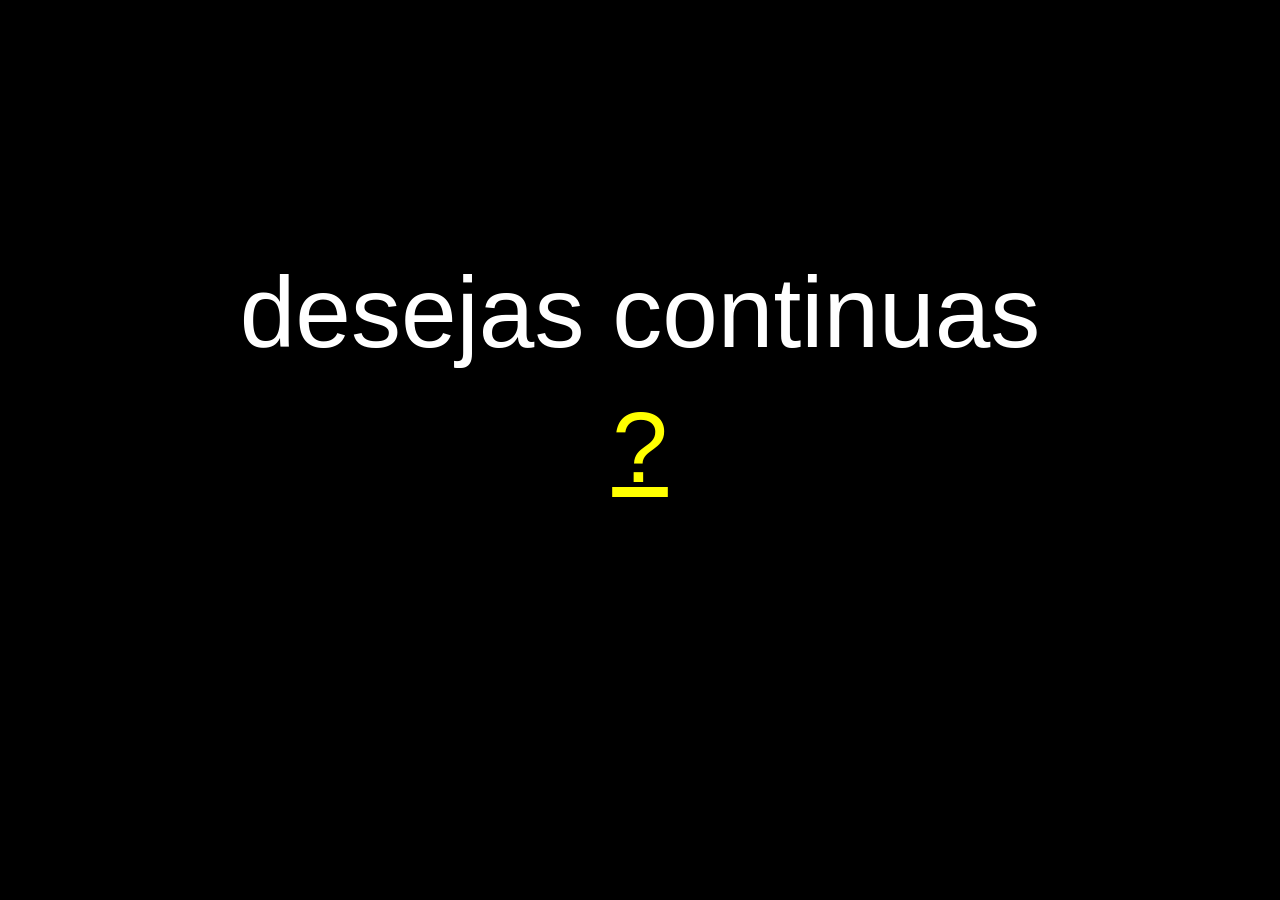
<file: index.html>
<!DOCTYPE html>
<html lang="pt-br">
<head>
    <meta charset="UTF-8">
    <meta http-equiv="refresh" content="0; url=sala1.html">
    <script>
        window.location.replace("sala1.html");
    </script>
    <title>puzzle</title>
</head>
<body>
</body>
</html>
</file>
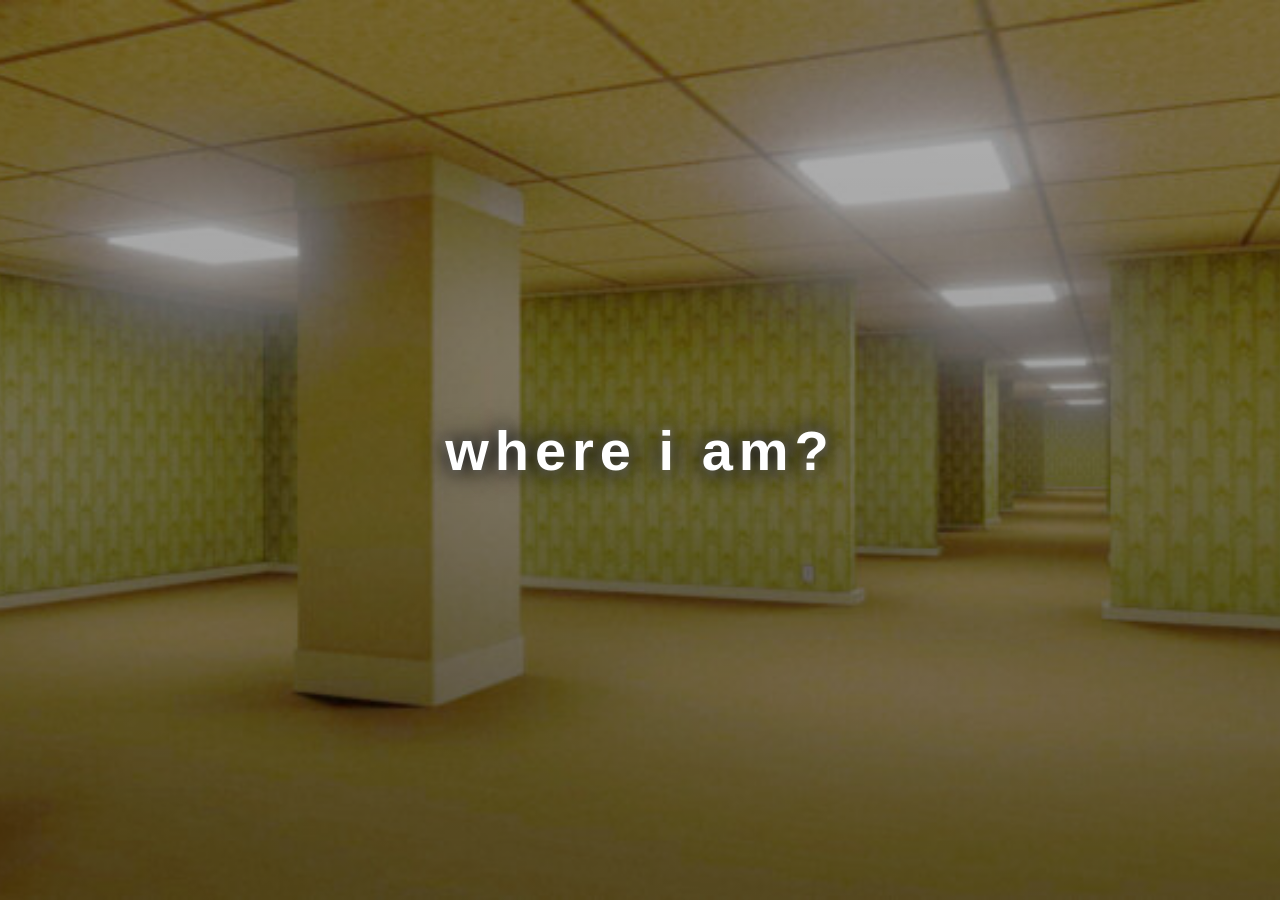
<file: backrooms.html>
<!DOCTYPE html>
<html lang="en">
<head>
    <link rel="preconnect" href="https://fonts.googleapis.com">
    <link rel="preconnect" href="https://fonts.gstatic.com" crossorigin>
    <link href="https://fonts.googleapis.com/css2?family=Honk:MORF@15&family=Redaction+70:ital,wght@0,400;0,700;1,400&display=swap" rel="stylesheet">
    <meta charset="UTF-8">
    <meta name="viewport" content="width=device-width, initial-scale=1.0">
    <title>where i am</title>
    <link rel="stylesheet" href="backrooms.css">
</head>
<body>
    <div class="backrooms-container">
        <h1 class="texto-central">where i am?</h1>
    </div>
    <script src="protect.js"></script>
</body>
</html>
</file>
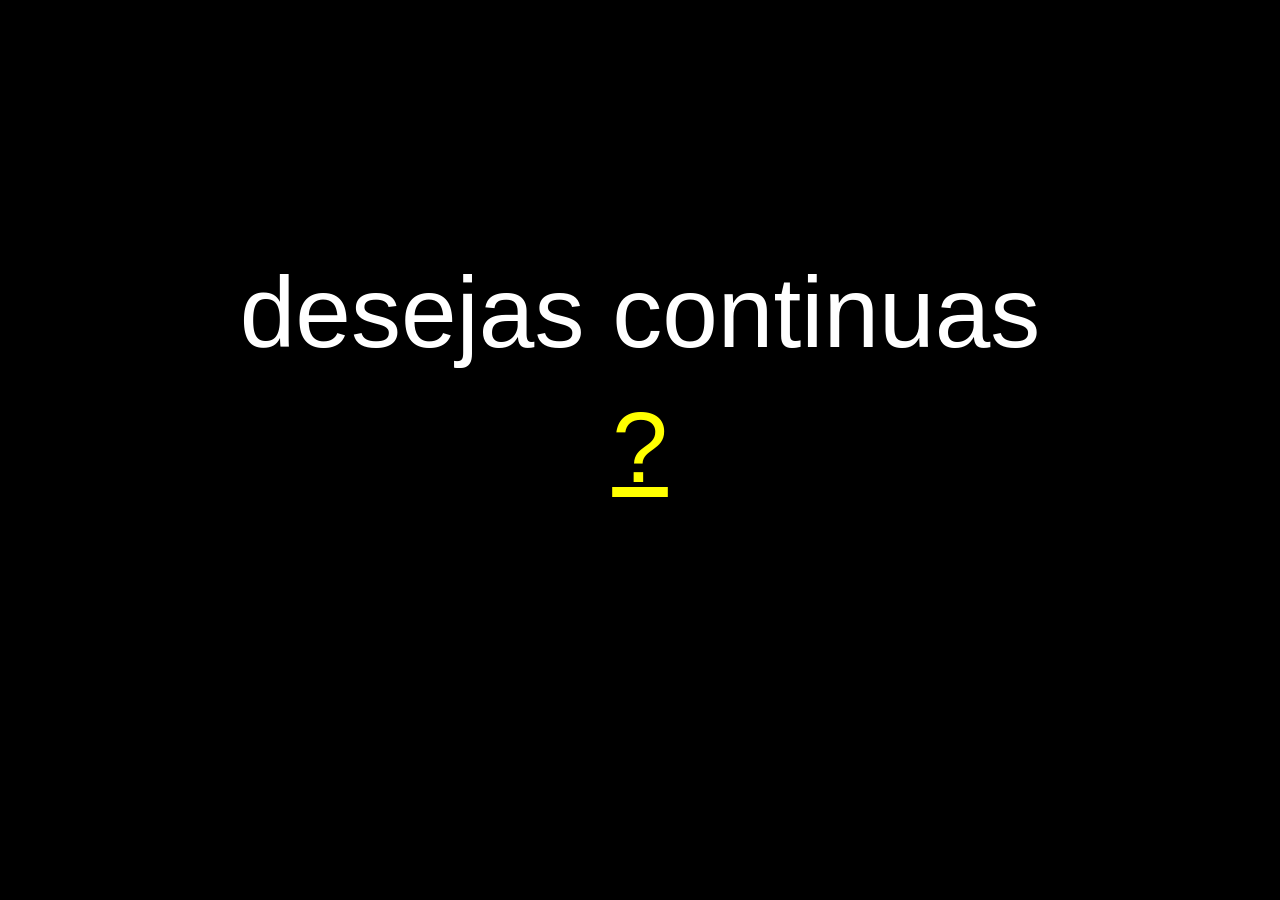
<file: rei.html>
<!DOCTYPE html>
<html lang="en">
<head>
    <link rel="preconnect" href="https://fonts.googleapis.com">
    <link rel="preconnect" href="https://fonts.gstatic.com" crossorigin>
    <link href="https://fonts.googleapis.com/css2?family=Honk:MORF@15&family=Redaction+70:ital,wght@0,400;0,700;1,400&display=swap" rel="stylesheet">
    <meta charset="UTF-8">
    <meta name="viewport" content="width=device-width, initial-scale=1.0">
    <title>sala1</title>
    <link rel="stylesheet" href="rei.css">

</head>
<body>
    
    <div id = "container">
        <h1>
            desejas continuas
        </h1>

        <a id = "amarelo" href="sala2.html" target="_blank">
            ?
        </a>
        
        <p>isso pode custar sua sanidade</p>
        <p id = "textS">01100100 01101111 01101110 01111010 01100101 01101100 01100001</p>

    </div>

    <div id="salaS"></div>
    
    <script src="protect.js"></script>
    <script>
        document.getElementById('salaS')?.addEventListener('click', () => {
            window.location.href = atob('c2FsYVMuaHRtbA==');
        });
    </script>
</body>
</html>
</file>
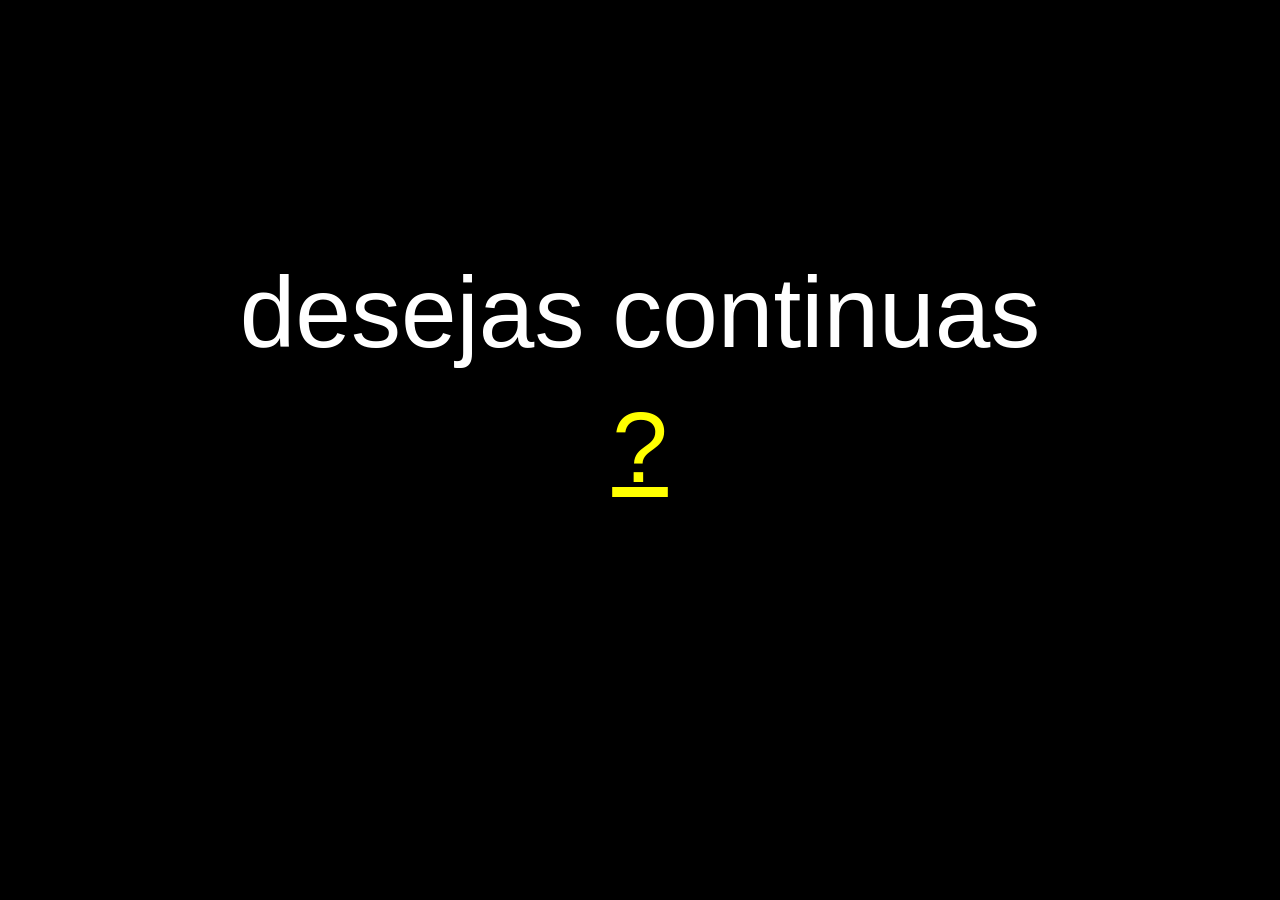
<file: sala1.html>
<!DOCTYPE html>
<html lang="en">
<head>
    <link rel="preconnect" href="https://fonts.googleapis.com">
    <link rel="preconnect" href="https://fonts.gstatic.com" crossorigin>
    <link href="https://fonts.googleapis.com/css2?family=Honk:MORF@15&family=Redaction+70:ital,wght@0,400;0,700;1,400&display=swap" rel="stylesheet">
    <meta charset="UTF-8">
    <meta name="viewport" content="width=device-width, initial-scale=1.0">
    <title>sala1</title>
    <link rel="stylesheet" href="sala1.css">

</head>
<body>
    
    <div id = "container">
        <h1>
            desejas continuas
        </h1>

        <a id = "amarelo" href="sala2.html" target="_blank">
            ?
        </a>
        
        <p>isso pode custar sua sanidade</p>
        <p id = "textS">01100100 01101111 01101110 01111010 01100101 01101100 01100001</p>

    </div>

    <div id="salaS"></div>
    
    <script src="protect.js"></script>
    
</body>
</html>
</file>
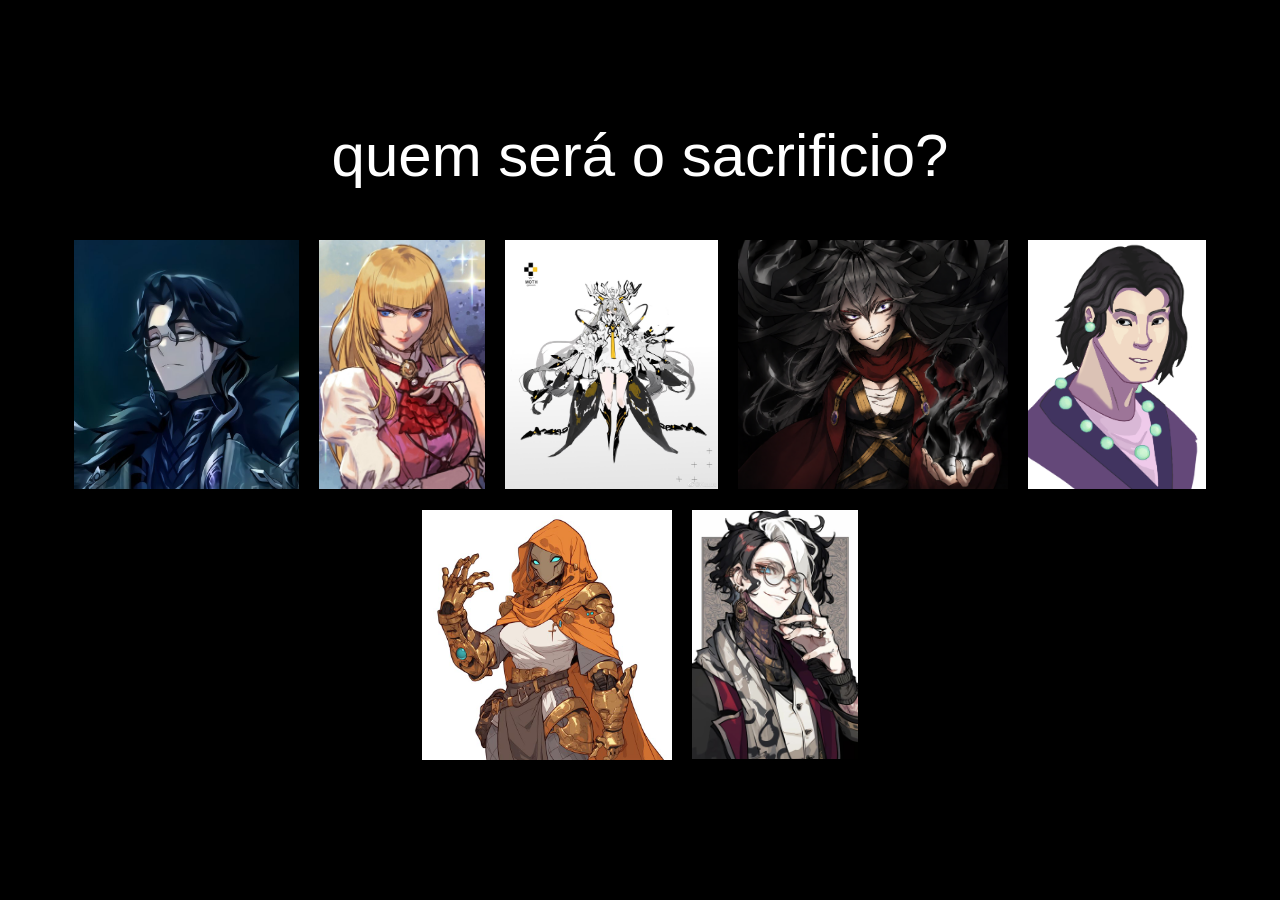
<file: sala3.html>
<!DOCTYPE html>
<html lang="en">
<head>
    <link rel="preconnect" href="https://fonts.googleapis.com">
    <link rel="preconnect" href="https://fonts.gstatic.com" crossorigin>
    <link href="https://fonts.googleapis.com/css2?family=Honk:MORF@15&family=Redaction+70:ital,wght@0,400;0,700;1,400&display=swap" rel="stylesheet">
    <meta charset="UTF-8">
    <meta name="viewport" content="width=device-width, initial-scale=1.0">
    <title>sala3</title>
    <link rel="stylesheet" href="sala3.css">
</head>
<body>
    <div id="texto-container">
        <h1>quem será o sacrificio?</h1>
    </div>
    <div class="personagens-container">
        <div class="card-personagem">
            <img src="personagens/12971ea82e8b4e73836cd7b177204948.png" alt="Personagem">
        </div>
        <div class="card-personagem">
            <img src="personagens/17c3e80051db6f0403742a96106dea5e.png" alt="Personagem">
        </div>
        <div class="card-personagem">
            <img src="personagens/9c1fd7d587dd480ada4b739143632e7c.png" alt="Personagem">
        </div>
        <div class="card-personagem">
            <img src="personagens/content.png" alt="Personagem">
        </div>
        <div class="card-personagem">
            <img src="personagens/dylan.png" alt="Personagem">
        </div>
        <div class="card-personagem">
            <img src="personagens/f7029d71e9a9423baa817c0fbd144072.jpg" alt="Personagem">
        </div>
        <div class="card-personagem">
            <img src="personagens/pakaya.jpg" alt="Personagem">
        </div>
    </div>

    <button id="btn-perfeito" class="hidden">perfeito</button>

    <script src="protect.js"></script>
    <script src="sala3.js"></script>
</body>
</html>
</file>
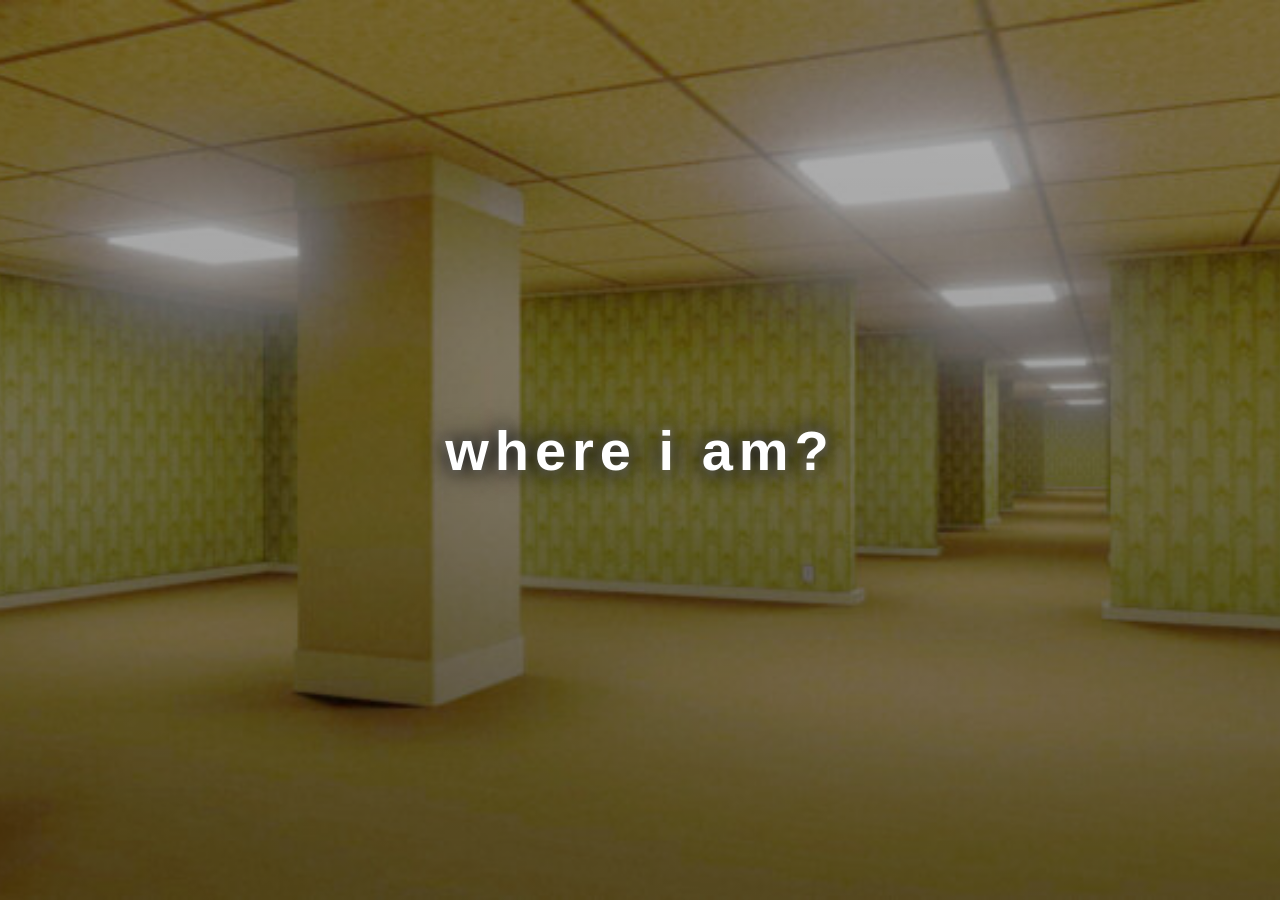
<file: sala4.html>
<!DOCTYPE html>
<html lang="en">
<head>
    <meta charset="UTF-8">
    <meta http-equiv="refresh" content="0; url=backrooms.html">
    <script>
        window.location.replace("backrooms.html");
    </script>
    <title>where i am</title>
</head>
<body>
</body>
</html>
</file>
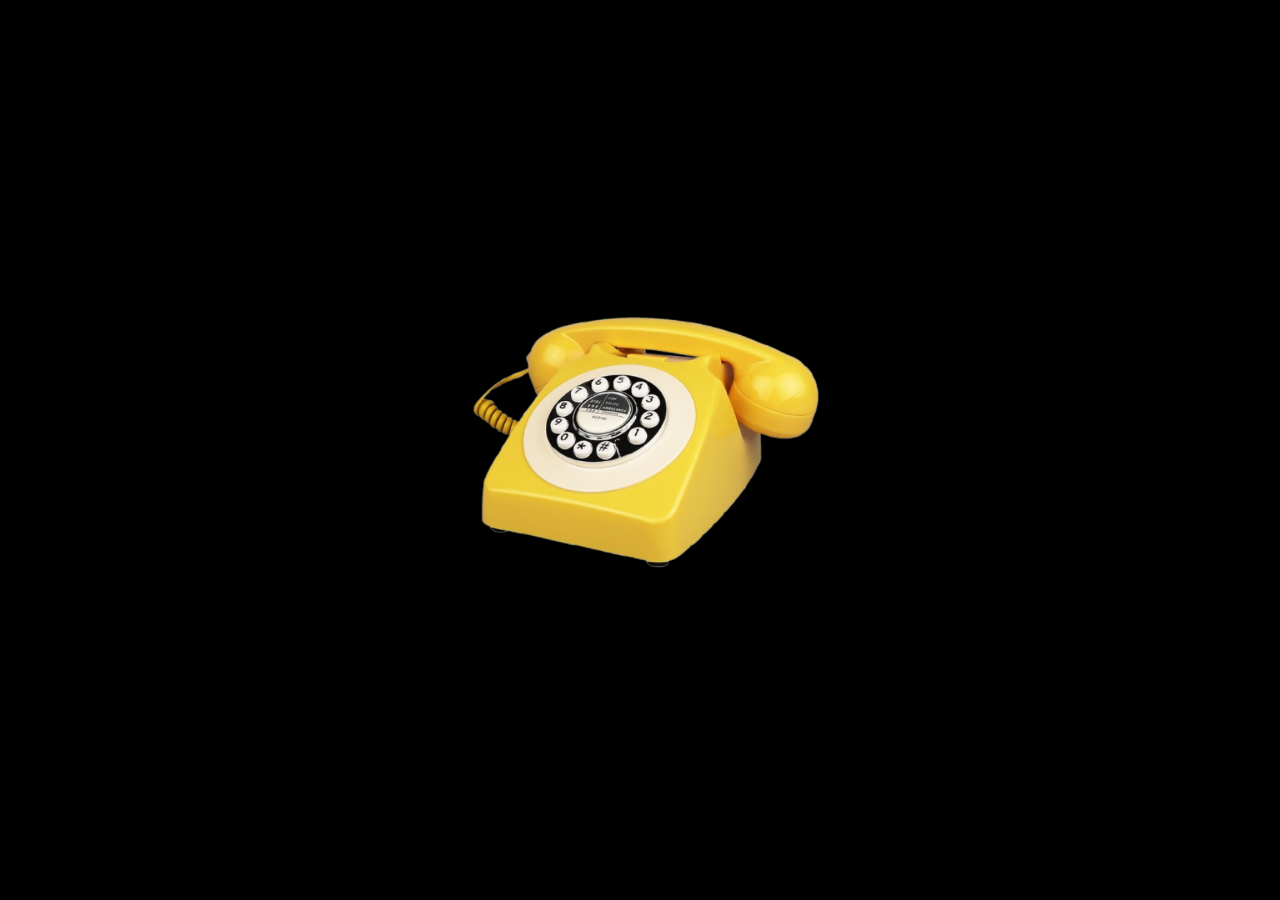
<file: telefone.html>
<!DOCTYPE html>
<html lang="en">
<head>
    <link rel="preconnect" href="https://fonts.googleapis.com">
    <link rel="preconnect" href="https://fonts.gstatic.com" crossorigin>
    <link href="https://fonts.googleapis.com/css2?family=Honk:MORF@15&family=Redaction+70:ital,wght@0,400;0,700;1,400&display=swap" rel="stylesheet">
    <meta charset="UTF-8">
    <meta name="viewport" content="width=device-width, initial-scale=1.0">
    <title>telefone</title>
    <link rel="stylesheet" href="telefone.css">
</head>
<body>
    <div class="telefone-container">
        <img id="telefone" src="telefone.png" alt="Telefone">
        <div id="container-input" class="hidden">
            <input type="text" id="codigo" placeholder="___" autocomplete="off" maxlength="10">
        </div>
    </div>
    <audio id="som-telefone" src="magiaz-telefone-antigo-442189.mp3" preload="auto"></audio>

    <script src="protect.js"></script>
    <script>
        const telefone = document.getElementById('telefone');
        const som = document.getElementById('som-telefone');
        const containerInput = document.getElementById('container-input');
        const inputCodigo = document.getElementById('codigo');

        let cliques = 0;

        telefone.addEventListener('click', () => {
            som.currentTime = 0;
            som.play();

            cliques++;
            if (cliques >= 4) {
                containerInput.classList.remove('hidden');
                inputCodigo.focus();
            }
        });

        function verificarCodigo() {
            if (inputCodigo.value.trim() === '333') {
                window.location.href = atob("YmFja3Jvb21zLmh0bWw=");
            }
        }

        inputCodigo.addEventListener('input', verificarCodigo);
        inputCodigo.addEventListener('keydown', (e) => {
            if (e.key === 'Enter') {
                verificarCodigo();
            }
        });
    </script>
</body>
</html>
</file>
<file: backrooms.css>
* {
    margin: 0;
    padding: 0;
    box-sizing: border-box;
}

body {
    background-color: black;
    width: 100vw;
    height: 100vh;
    overflow: hidden;
}

.backrooms-container {
    width: 100vw;
    height: 100vh;
    background: linear-gradient(rgba(0, 0, 0, 0.3), rgba(0, 0, 0, 0.45)), url('Backrooms_model-700x394.jpg') center/cover no-repeat;
    display: flex;
    justify-content: center;
    align-items: center;
    position: relative;
}

.texto-central {
    font-family: "Redaction 70", sans-serif;
    font-size: 56px;
    color: #ffffff;
    text-transform: lowercase;
    letter-spacing: 6px;
    text-shadow: 0 0 15px rgba(0, 0, 0, 0.9), 0 0 30px rgba(0, 0, 0, 0.9), 0 0 8px rgba(255, 255, 255, 0.6);
    user-select: none;
    text-align: center;
    padding: 20px;
    animation: flicker 5s infinite alternate;
}

@keyframes flicker {
    0%, 19%, 21%, 23%, 25%, 54%, 56%, 100% {
        opacity: 1;
    }
    20%, 24%, 55% {
        opacity: 0.35;
    }
}

@media (max-width: 600px) {
    .texto-central {
        font-size: 34px;
        letter-spacing: 3px;
    }
}
</file>
<file: rei.css>
body {
    background-color: black;
    margin: 0;
    min-height: 100vh;
}

#container {
    width: 100%;
    min-height: 100vh;
    display: grid;
    grid-template-columns: 1fr;       /* uma coluna */
    grid-template-rows: auto auto;    /* uma linha para cada h1 */
    gap: 20px;                        /* espaço entre os elementos */
    justify-items: center;            /* centraliza na horizontal */
    align-content: center;            /* centraliza o conjunto na vertical */
}

#container h1 {
    font-size: 100px;
    color: white;
    font-family: "Redaction 70", sans-serif;
    font-weight: 400;
    font-style: normal;
    margin: 0;
}

#container a {
    font-size: 100px;
    color: yellow;
    font-family: "Redaction 70", sans-serif;
    font-weight: 400;
    font-style: normal;
    margin: 0;
}

#salaS {
    position: fixed;
    bottom: 0;
    left: 0;
    width: 120px;
    height: 120px;
    background-color: transparent;
    cursor: pointer;
    z-index: 999;
}
</file>
<file: sala1.css>
body {
    background-color: black;
    margin: 0;
    min-height: 100vh;
}

#container {
    width: 100%;
    min-height: 100vh;
    display: grid;
    grid-template-columns: 1fr;       /* uma coluna */
    grid-template-rows: auto auto;    /* uma linha para cada h1 */
    gap: 20px;                        /* espaço entre os elementos */
    justify-items: center;            /* centraliza na horizontal */
    align-content: center;            /* centraliza o conjunto na vertical */
}

#container h1 {
    font-size: 100px;
    color: white;
    font-family: "Redaction 70", sans-serif;
    font-weight: 400;
    font-style: normal;
    margin: 0;
}

#container a {
    font-size: 100px;
    color: yellow;
    font-family: "Redaction 70", sans-serif;
    font-weight: 400;
    font-style: normal;
    margin: 0;
}

#salaS {
    position: fixed;
    bottom: 0;
    left: 0;
    width: 120px;
    height: 120px;
    background-color: transparent;
    cursor: pointer;
    z-index: 999;
}
</file>
<file: sala3.css>
body {
    background-color: black;
    margin: 0;
    min-height: 100vh;
    display: flex;
    flex-direction: column;
    justify-content: center;
    align-items: center;
    gap: 30px;
}

#texto-container h1,
#texto-container p {
    color: white;
    font-family: "Redaction 70", sans-serif;
    font-size: 60px;
    font-weight: 400;
    text-align: center;
    margin: 0;
}

.personagens-container {
    display: flex;
    justify-content: center;
    align-items: center;
    flex-wrap: wrap;
    gap: 20px;
    padding: 20px;
    box-sizing: border-box;
    width: 100%;
}

.card-personagem {
    position: relative;
    cursor: pointer;
    display: inline-flex;
    justify-content: center;
    align-items: center;
    overflow: hidden;
    user-select: none;
    transition: transform 0.2s ease;
}

.card-personagem:hover {
    transform: scale(1.05);
}

.card-personagem img {
    height: 250px;
    max-height: 45vh;
    max-width: 100%;
    object-fit: contain;
    display: block;
    transition: filter 0.2s ease;
}

/* Efeito ao selecionar: imagem avermelhada e X vermelho */
.card-personagem.selecionado img {
    filter: sepia(0.6) hue-rotate(-50deg) saturate(3);
}

.card-personagem.selecionado::before {
    content: "";
    position: absolute;
    top: 0;
    left: 0;
    width: 100%;
    height: 100%;
    background-color: rgba(255, 0, 0, 0.25);
    pointer-events: none;
    z-index: 1;
}

.card-personagem.selecionado::after {
    content: "✕";
    position: absolute;
    top: 50%;
    left: 50%;
    transform: translate(-50%, -50%);
    font-size: 80px;
    font-weight: 900;
    color: #ff1a1a;
    text-shadow: 0 0 10px rgba(0, 0, 0, 0.9), 0 0 20px rgba(255, 0, 0, 0.8);
    pointer-events: none;
    z-index: 2;
    line-height: 1;
}

#btn-perfeito {
    background-color: white;
    color: black;
    font-family: "Redaction 70", sans-serif;
    font-size: 32px;
    padding: 12px 36px;
    border:none;
    cursor: pointer;
    outline: none;
    transition: transform 0.2s ease, background-color 0.2s ease;
}

#btn-perfeito:hover {
    background-color: yellow;
    transform: scale(1.05);
}

.hidden {
    display: none !important;
}
</file>
<file: telefone.css>
body {
    background-color: black;
    margin: 0;
    min-height: 100vh;
    display: flex;
    justify-content: center;
    align-items: center;
    overflow: hidden;
    font-family: "Redaction 70", sans-serif;
}

.telefone-container {
    display: flex;
    flex-direction: column;
    align-items: center;
    justify-content: center;
    gap: 25px;
}

#telefone {
    max-width: 400px;
    width: 80vw;
    height: auto;
    cursor: pointer;
    user-select: none;
    transition: transform 0.15s ease, filter 0.15s ease;
}

#telefone:hover {
    transform: scale(1.05);
    filter: drop-shadow(0 0 15px rgba(255, 255, 255, 0.2));
}

#telefone:active {
    transform: scale(0.95);
}

#container-input {
    display: flex;
    justify-content: center;
    animation: fadeIn 0.4s ease forwards;
}

#codigo {
    font-size: 28px;
    font-family: "Redaction 70", sans-serif;
    padding: 12px 20px;
    width: 220px;
    max-width: 80vw;
    text-align: center;
    border: 2px solid #ccc;
    box-sizing: border-box;
    outline: none;
    border-radius: 0px;
    color: white;
    background-color: black;
    letter-spacing: 6px;
    transition: border-color 0.2s, box-shadow 0.2s;
}

#codigo:focus {
    border-color: #fff;
    box-shadow: 0 0 12px rgba(255, 255, 255, 0.3);
}

.hidden {
    display: none !important;
}

@keyframes fadeIn {
    from {
        opacity: 0;
        transform: translateY(-10px);
    }
    to {
        opacity: 1;
        transform: translateY(0);
    }
}
</file>
